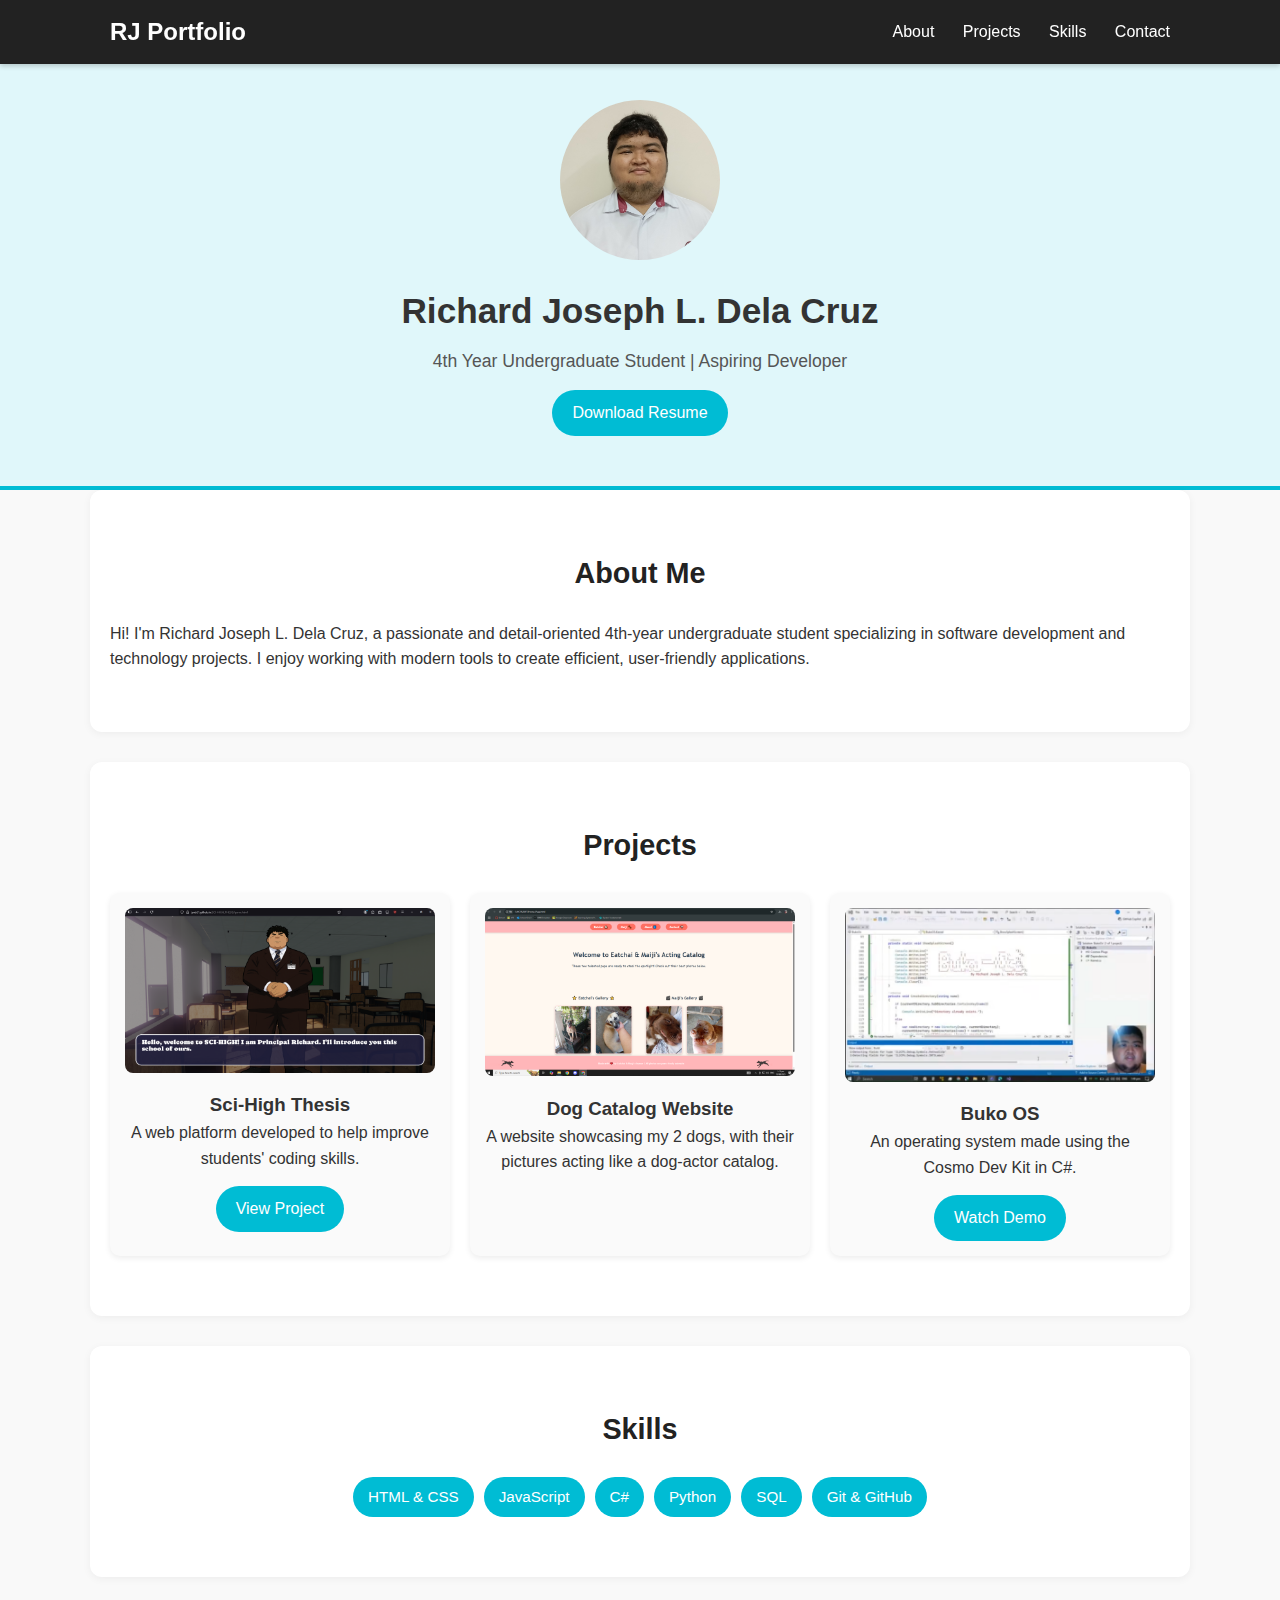
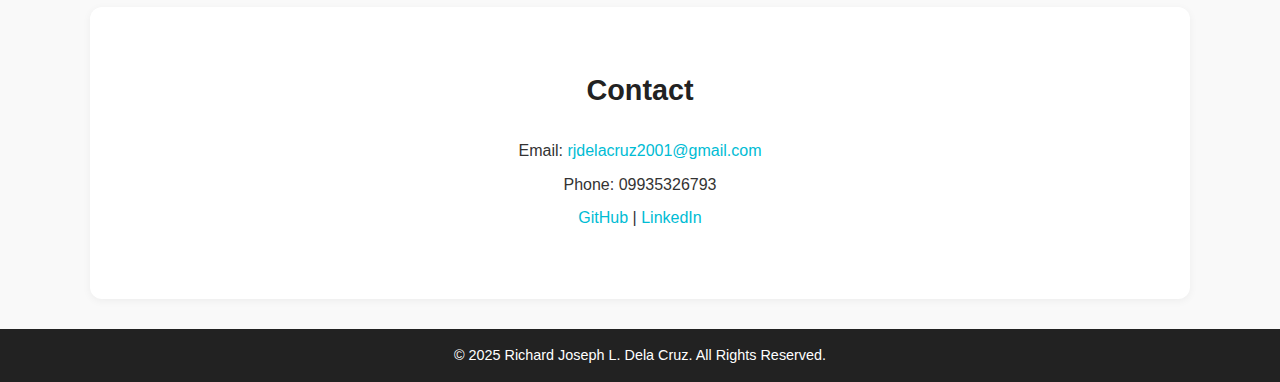
<file: index.html>
<!DOCTYPE html>
<html lang="en">
<head>
    <meta charset="UTF-8">
    <meta name="viewport" content="width=device-width, initial-scale=1.0">
    <title>Richard Joseph L. Dela Cruz - Portfolio</title>
    <link rel="icon" type="image/png" href="RJ.jpg">
    <link rel="stylesheet" href="style.css">
</head>
<body>
    <!-- ===== Navigation Bar ===== -->
    <nav>
        <div class="nav-container">
            <div class="logo">RJ Portfolio</div>
            <div class="nav-links">
                <a href="#about">About</a>
                <a href="#projects">Projects</a>
                <a href="#skills">Skills</a>
                <a href="#contact">Contact</a>
            </div>
        </div>
    </nav>

    <!-- ===== Header Section ===== -->
    <header>
        <img src="RJ.jpg" alt="Portrait of Richard Joseph L. Dela Cruz" class="profile-pic">
        <h1>Richard Joseph L. Dela Cruz</h1>
        <p>4th Year Undergraduate Student | Aspiring Developer</p>
        <a href="Resume Dela Cruz.pdf" download class="btn">Download Resume</a>
    </header>

    <!-- ===== About Section ===== -->
    <section id="about">
        <h2>About Me</h2>
        <p>
            Hi! I'm Richard Joseph L. Dela Cruz, a passionate and detail-oriented 4th-year undergraduate student
            specializing in software development and technology projects. I enjoy working with modern tools
            to create efficient, user-friendly applications.
        </p>
    </section>

    <!-- ===== Projects Section ===== -->
    <section id="projects">
        <h2>Projects</h2>
        <div class="projects-grid">

            <!-- Sci-High Project -->
            <div class="project-card">
                <img src="Sci-High.png" alt="Sci-High Thesis" class="project-img">
                <h3>Sci-High Thesis</h3>
                <p>A web platform developed to help improve students' coding skills.</p>
                <a href="https://jsnb21.github.io/SCI-HIGH_THESIS" target="_blank" class="btn">View Project</a>
            </div>

            <!-- Dog Catalog Project -->
            <div class="project-card">
                <img src="Dog catalog.png" alt="Dog Catalog Website" class="project-img">
                <h3>Dog Catalog Website</h3>
                <p>A website showcasing my 2 dogs, with their pictures acting like a dog-actor catalog. </p></p>
            </div>

            <!-- Buko OS Project -->
            <div class="project-card">
                <img src="Buko-OS.png" alt="Buko OS" class="project-img">
                <h3>Buko OS</h3>
                <p>An operating system made using the Cosmo Dev Kit in C#.</p>
                <a href="https://drive.google.com/file/d/1-AJKnW8Qex3YGq6-jTo4r7bXhfuMA3MJ/view?usp=sharing" target="_blank" class="btn">Watch Demo</a>
            </div>

        </div>
    </section>

    <!-- ===== Skills Section ===== -->
    <section id="skills">
        <h2>Skills</h2>
        <ul>
            <li>HTML & CSS</li>
            <li>JavaScript</li>
            <li>C#</li>
            <li>Python</li>
            <li>SQL</li>
            <li>Git & GitHub</li>
        </ul>
    </section>

    <!-- ===== Contact Section ===== -->
    <section id="contact">
        <h2>Contact</h2>
        <p>Email: <a href="mailto:rjdelacruz2001@gmail.com">rjdelacruz2001@gmail.com</a></p>
        <p>Phone: 09935326793</p>
        <p>
            <a href="https://github.com/BukoJu1c3" target="_blank">GitHub</a> |
            <a href="https://www.linkedin.com/in/dela-cruz-richard-joseph-l-a42642334/" target="_blank">LinkedIn</a>
        </p>
    </section>

    <!-- ===== Footer ===== -->
    <footer>
        &copy; 2025 Richard Joseph L. Dela Cruz. All Rights Reserved.
    </footer>
</body>
</html>
</file>
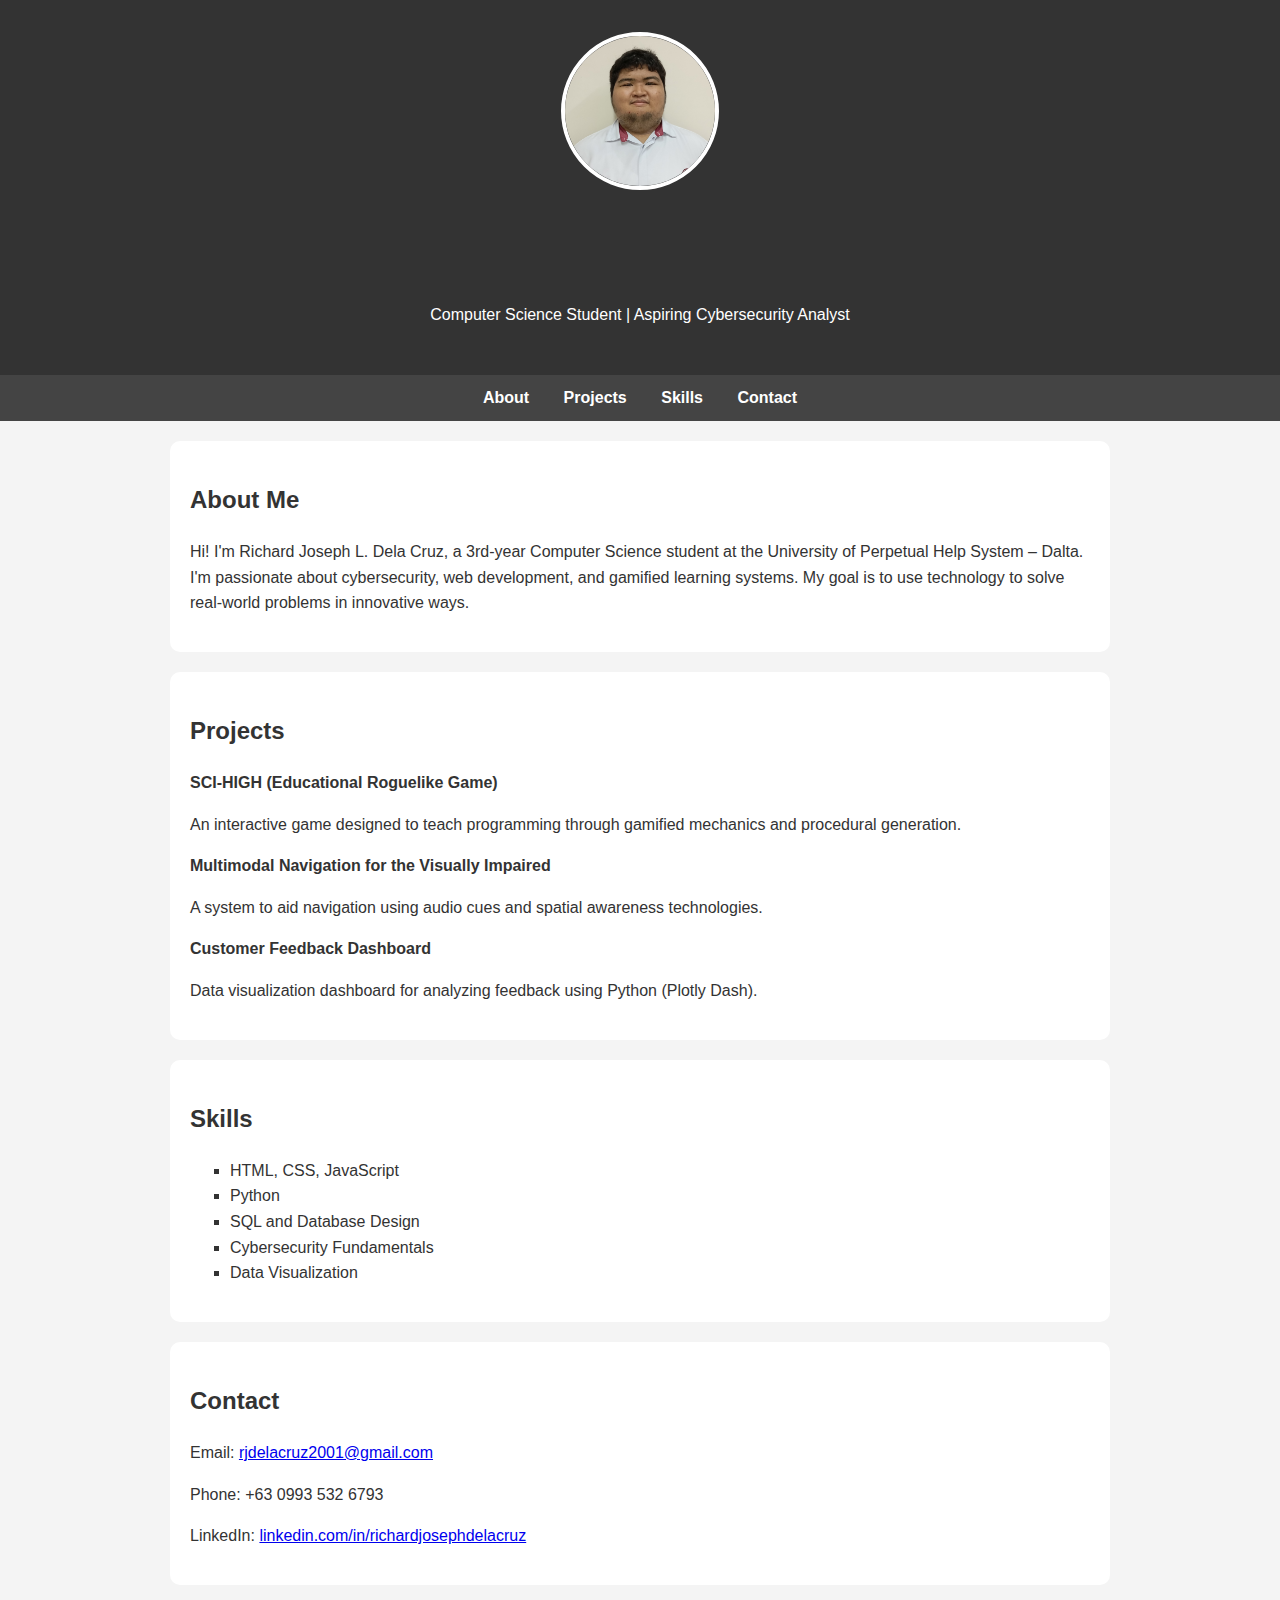
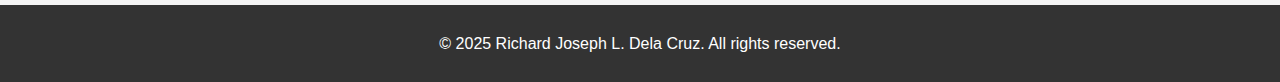
<file: RJ porfolio/index.html>
<!DOCTYPE html>
<html lang="en">
<head>
  <meta charset="UTF-8">
  <meta name="viewport" content="width=device-width, initial-scale=1">
  <title>Richard Joseph L. Dela Cruz - Portfolio</title>
  <style>
    body {
      font-family: Arial, sans-serif;
      line-height: 1.6;
      margin: 0;
      padding: 0;
      background-color: #f4f4f4;
      color: #333;
    }

    header {
      background-color: #333;
      color: #fff;
      padding: 2rem 1rem;
      text-align: center;
    }

    header img {
      width: 150px;
      height: 150px;
      object-fit: cover;
      border-radius: 50%;
      border: 4px solid #fff;
      margin-bottom: 10px;
    }

    nav {
      background: #444;
      padding: 10px;
      text-align: center;
    }

    nav a {
      color: white;
      text-decoration: none;
      margin: 0 15px;
      font-weight: bold;
    }

    section {
      padding: 20px;
      max-width: 900px;
      margin: auto;
      background: white;
      margin-top: 20px;
      border-radius: 10px;
    }

    h1, h2 {
      color: #333;
    }

    footer {
      text-align: center;
      padding: 10px;
      background: #333;
      color: white;
      margin-top: 20px;
    }

    ul {
      list-style-type: square;
    }

    .project {
      margin-bottom: 15px;
    }

    .project-title {
      font-weight: bold;
    }
  </style>
</head>
<body>

  <header>
    <img src="RJ.jpg" alt="Photo of Richard Joseph L. Dela Cruz">
    <h1>Richard Joseph L. Dela Cruz</h1>
    <p>Computer Science Student | Aspiring Cybersecurity Analyst</p>
  </header>

  <nav>
    <a href="#about">About</a>
    <a href="#projects">Projects</a>
    <a href="#skills">Skills</a>
    <a href="#contact">Contact</a>
  </nav>

  <section id="about">
    <h2>About Me</h2>
    <p>
      Hi! I'm Richard Joseph L. Dela Cruz, a 3rd-year Computer Science student at the University of Perpetual Help System – Dalta.
      I'm passionate about cybersecurity, web development, and gamified learning systems. My goal is to use technology to solve real-world problems in innovative ways.
    </p>
  </section>

  <section id="projects">
    <h2>Projects</h2>
    <div class="project">
      <p class="project-title">SCI-HIGH (Educational Roguelike Game)</p>
      <p>An interactive game designed to teach programming through gamified mechanics and procedural generation.</p>
    </div>
    <div class="project">
      <p class="project-title">Multimodal Navigation for the Visually Impaired</p>
      <p>A system to aid navigation using audio cues and spatial awareness technologies.</p>
    </div>
    <div class="project">
      <p class="project-title">Customer Feedback Dashboard</p>
      <p>Data visualization dashboard for analyzing feedback using Python (Plotly Dash).</p>
    </div>
  </section>

  <section id="skills">
    <h2>Skills</h2>
    <ul>
      <li>HTML, CSS, JavaScript</li>
      <li>Python</li>
      <li>SQL and Database Design</li>
      <li>Cybersecurity Fundamentals</li>
      <li>Data Visualization</li>
    </ul>
  </section>

  <section id="contact">
    <h2>Contact</h2>
    <p>Email: <a href="mailto:rjdelacruz2001@gmail.com">rjdelacruz2001@gmail.com</a></p>
    <p>Phone: +63 0993 532 6793</p>
    <p>LinkedIn: <a href="https://linkedin.com/in/richardjosephdelacruz" target="_blank">linkedin.com/in/richardjosephdelacruz</a></p>
  </section>

  <footer>
    <p>&copy; 2025 Richard Joseph L. Dela Cruz. All rights reserved.</p>
  </footer>

</body>
</html>
</file>
<file: style.css>
/* ==== General Reset ==== */
* {
  margin: 0;
  padding: 0;
  box-sizing: border-box;
}

body {
  font-family: Arial, sans-serif;
  line-height: 1.6;
  color: #333;
  background-color: #f9f9f9;
}

/* ==== Navigation Bar ==== */
nav {
  position: fixed;
  top: 0;
  width: 100%;
  background: #222;
  color: #fff;
  padding: 0.8rem 0;
  z-index: 1000;
  box-shadow: 0 2px 5px rgba(0,0,0,0.2);
}

.nav-container {
  display: flex;
  justify-content: space-between;
  align-items: center;
  max-width: 1100px;
  margin: auto;
  padding: 0 20px;
}

.nav-links a {
  color: #fff;
  margin-left: 1.5rem;
  text-decoration: none;
  transition: color 0.3s ease;
}

.nav-links a:hover {
  color: #00aced;
}

.logo {
  font-size: 1.5rem;
  font-weight: bold;
}

/* ==== Header ==== */
header {
  padding: 100px 20px 50px;
  text-align: center;
  background: #e0f7fa;
  border-bottom: 4px solid #00bcd4;
}

.profile-pic {
  width: 160px;
  height: 160px;
  object-fit: cover;
  border-radius: 50%;
  margin-bottom: 15px;
}

header h1 {
  font-size: 2.2rem;
  margin-bottom: 0.5rem;
}

header p {
  font-size: 1.1rem;
  color: #555;
}

.btn {
  display: inline-block;
  padding: 10px 20px;
  margin-top: 15px;
  background: #00bcd4;
  color: #fff;
  border-radius: 25px;
  text-decoration: none;
  transition: background 0.3s ease;
}

.btn:hover {
  background: #0097a7;
}

/* ==== Sections ==== */
section {
  padding: 60px 20px;
  max-width: 1100px;
  margin: auto;
  background: #fff;
  margin-bottom: 30px;
  border-radius: 12px;
  box-shadow: 0 2px 8px rgba(0,0,0,0.05);
}

section h2 {
  text-align: center;
  margin-bottom: 25px;
  font-size: 1.8rem;
  color: #222;
}

/* ==== Projects Grid ==== */
.projects-grid {
  display: grid;
  grid-template-columns: repeat(auto-fit, minmax(280px, 1fr));
  gap: 20px;
}

.project-card {
  background: #fafafa;
  padding: 15px;
  border-radius: 10px;
  box-shadow: 0 2px 6px rgba(0,0,0,0.08);
  text-align: center;
  transition: transform 0.3s ease, box-shadow 0.3s ease;
}

.project-card:hover {
  transform: translateY(-5px) scale(1.02);
  box-shadow: 0 4px 12px rgba(0,0,0,0.15);
}

.project-img {
  width: 100%;
  border-radius: 8px;
  margin-bottom: 10px;
  transition: transform 0.3s ease;
}

.project-card:hover .project-img {
  transform: scale(1.05);
}

/* ==== Skills List ==== */
#skills ul {
  display: flex;
  flex-wrap: wrap;
  gap: 10px;
  justify-content: center;
}

#skills li {
  background: #00bcd4;
  color: #fff;
  padding: 8px 15px;
  border-radius: 20px;
  list-style: none;
  font-size: 0.95rem;
}

/* ==== Contact ==== */
#contact p {
  text-align: center;
  margin-bottom: 8px;
}

#contact a {
  color: #00bcd4;
  text-decoration: none;
}

#contact a:hover {
  text-decoration: underline;
}

/* ==== Footer ==== */
footer {
  text-align: center;
  padding: 15px;
  background: #222;
  color: #fff;
  font-size: 0.9rem;
}

/* ==== Mobile Responsiveness ==== */
@media (max-width: 768px) {
  header h1 {
    font-size: 1.6rem;
  }
  .nav-links {
    display: none;
  }
}
</file>
